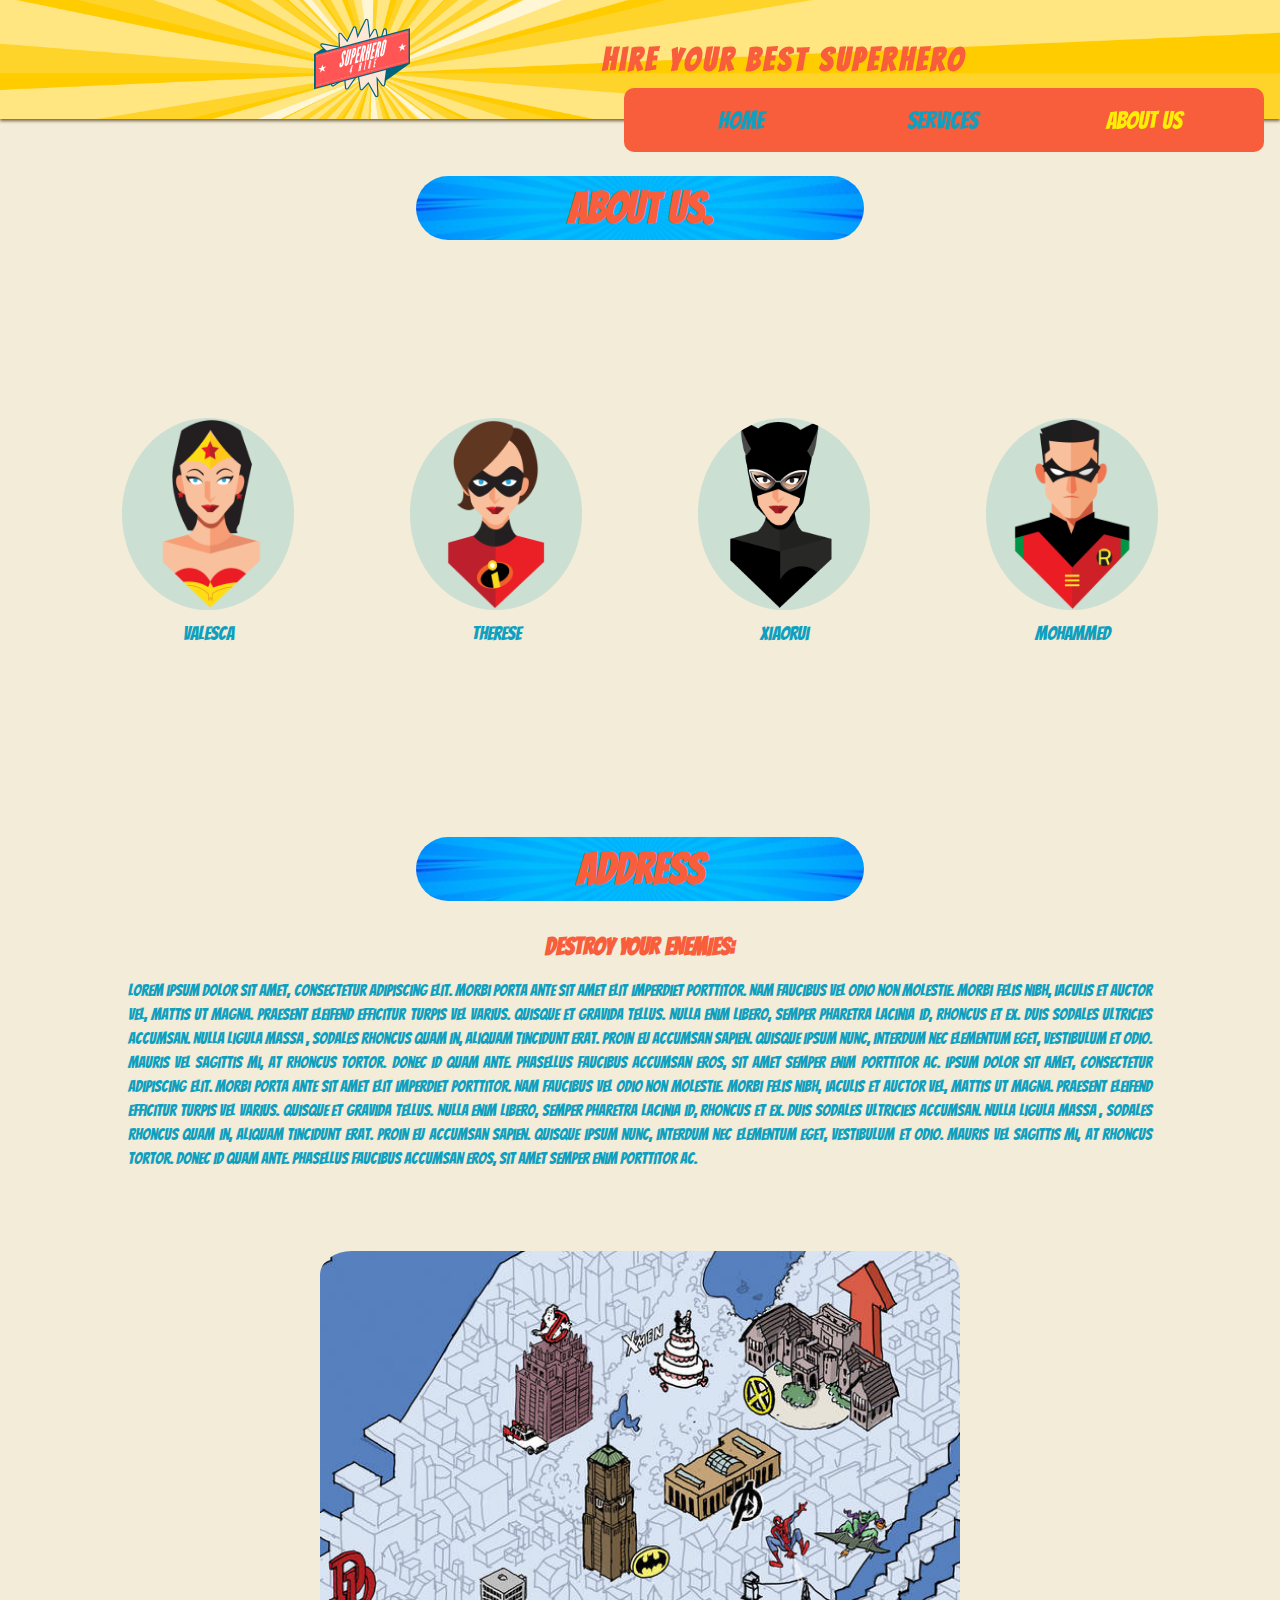
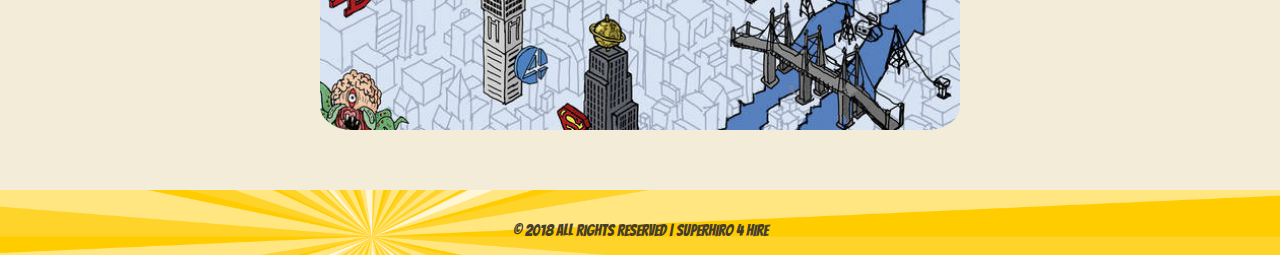
<file: aboutUs.html>
<!DOCTYPE html>
<html lang="en">
  <head>
    <meta charset="UTF-8" />
    <meta name="viewport" content="width=device-width, initial-scale=1.0" />
    <title>SuperHero4Hire</title>
    <link
      rel="stylesheet"
      href="https://use.fontawesome.com/releases/v5.7.0/css/all.css"
      integrity="sha384-lZN37f5QGtY3VHgisS14W3ExzMWZxybE1SJSEsQp9S+oqd12jhcu+A56Ebc1zFSJ"
      crossorigin="anonymous"
    />
    <link rel="stylesheet" href="css/style.css" />
    <script src="https://cdnjs.cloudflare.com/ajax/libs/jquery/3.3.1/jquery.min.js"></script>
  </head>
  <body>
    <header class="header">
      <div>
        <a href="#" class="logo">
          <img src="image/logo.svg" alt="" />
        </a>
        <h1>Hire your best superhero</h1>
      </div>

      <input class="menu-btn" type="checkbox" id="menu-btn" />
      <label class="menu-icon" for="menu-btn"
        ><span class="navicon"></span
      ></label>

      <ul class="menu-list">
        <li class="home-section"><a href="index.html">Home</a></li>
        <li class="service-section"><a href="services.html">Services</a></li>
        <li class="about-section">
          <a href="aboutUs.html" class="active">About Us</a>
        </li>
      </ul>
    </header>

    <main>
      <div id="md-blue">
        <h2>ABOUT US.</h2>
      </div>

      <section id="md-sec-av">
        <div class="md-avatar">
          <img class="md-avatar-img" src="image/avatar1.png" />
          <span class="md-avatar-tex">Valesca</span>
        </div>
        <div class="md-avatar">
          <img class="md-avatar-img" src="image/avatar2.png" />
          <span class="md-avatar-tex">Therese</span>
        </div>
        <div class="md-avatar">
          <img class="md-avatar-img" src="image/avatar3.png" />
          <span class="md-avatar-tex">Xiaorui</span>
        </div>
        <div class="md-avatar">
          <img class="md-avatar-img" src="image/avatar4.png" />
          <span class="md-avatar-tex">Mohammed</span>
        </div>
      </section>

      <section id="md-sec">
        <div class="md-h2">
          <h2>DESTROY YOUR ENEMIES:</h2>
        </div>

        <div class="md-p">
          <p>
            Lorem ipsum dolor sit amet, consectetur adipiscing elit. Morbi porta
            ante sit amet elit imperdiet porttitor. Nam faucibus vel odio non
            molestie. Morbi felis nibh, iaculis et auctor vel, mattis ut magna.
            Praesent eleifend efficitur turpis vel varius. Quisque et gravida
            tellus. Nulla enim libero, semper pharetra lacinia id, rhoncus et
            ex. Duis sodales ultricies accumsan. Nulla ligula massa , sodales
            rhoncus quam in, aliquam tincidunt erat. Proin eu accumsan sapien.
            Quisque ipsum nunc, interdum nec elementum eget, vestibulum et odio.
            Mauris vel sagittis mi, at rhoncus tortor. Donec id quam ante.
            Phasellus faucibus accumsan eros, sit amet semper enim porttitor ac.
            ipsum dolor sit amet, consectetur adipiscing elit. Morbi porta ante
            sit amet elit imperdiet porttitor. Nam faucibus vel odio non
            molestie. Morbi felis nibh, iaculis et auctor vel, mattis ut magna.
            Praesent eleifend efficitur turpis vel varius. Quisque et gravida
            tellus. Nulla enim libero, semper pharetra lacinia id, rhoncus et
            ex. Duis sodales ultricies accumsan. Nulla ligula massa , sodales
            rhoncus quam in, aliquam tincidunt erat. Proin eu accumsan sapien.
            Quisque ipsum nunc, interdum nec elementum eget, vestibulum et odio.
            Mauris vel sagittis mi, at rhoncus tortor. Donec id quam ante.
            Phasellus faucibus accumsan eros, sit amet semper enim porttitor ac.
          </p>
        </div>
      </section>

      <div id="md-blue-adress">
        <h2>ADDRESS</h2>
      </div>

      <section id="md-adress-img">
        <img src="image/karta.jpg" alt="Adress image" id="karta" />
      </section>
    </main>

    <footer id="footer">
      <div class="socialMed">
        <i class="fab fa-facebook-square"></i>
        <i class="fab fa-instagram"></i>
        <i class="fab fa-twitter-square"></i>
      </div>
      <p>&copy; 2018 All Rights Reserved | SUPERHIRO 4 HIRE</p>
    </footer>

    <div class="scrollTop hidden">
      <a href="#">
        <i class="fas fa-angle-up"></i>
      </a>
    </div>
    <script src="js/script.js"></script>
  </body>
</html>
</file>
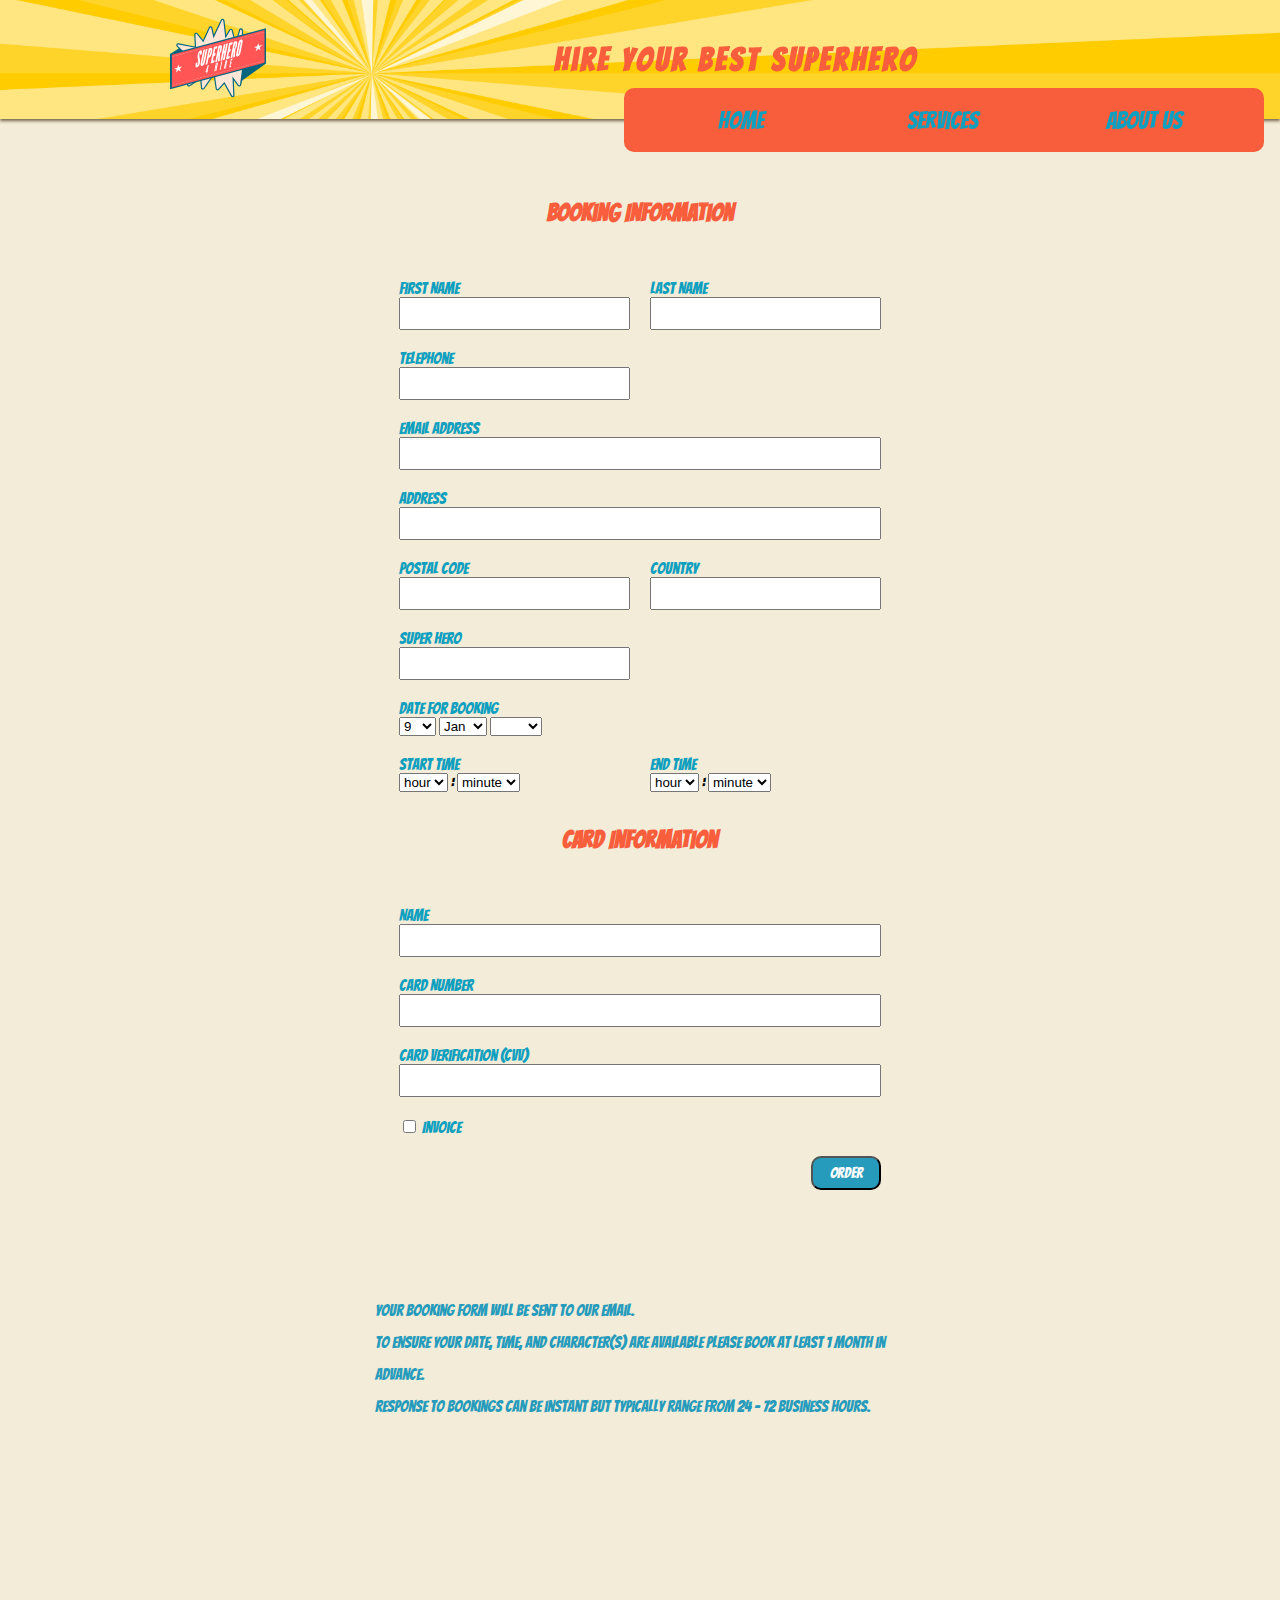
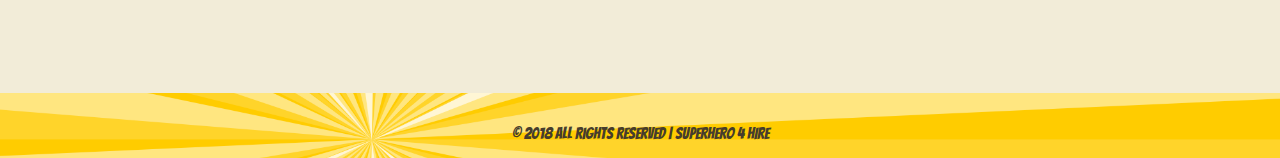
<file: form.html>
<!DOCTYPE html>
<html lang="en">
  <head>
    <meta charset="UTF-8" />
    <meta name="viewport" content="width=device-width, initial-scale=1.0" />
    <title>SuperHero4Hire</title>
    <link
      rel="stylesheet"
      href="https://use.fontawesome.com/releases/v5.7.0/css/all.css"
      integrity="sha384-lZN37f5QGtY3VHgisS14W3ExzMWZxybE1SJSEsQp9S+oqd12jhcu+A56Ebc1zFSJ"
      crossorigin="anonymous"
    />
    <link rel="stylesheet" href="css/style.css" />
    <!-- <link rel="stylesheet" href="form.css" /> -->
    <script src="https://cdnjs.cloudflare.com/ajax/libs/jquery/3.3.1/jquery.min.js"></script>
    <script src="js/jquery.js"></script>
    <script src="js/moment.min.js"></script>
    <script src="js/combodate.js"></script>
    <script src="js/form.js"></script>
  </head>

  <body>

    <header class="header">
      <div>
        <a href="#" class="logo">
          <img class="logo" src="../image/logo.svg" alt="" />
        </a>
        <h1>Hire your best superhero</h1>
      </div>

      <input class="menu-btn" type="checkbox" id="menu-btn" />
      <label class="menu-icon" for="menu-btn"
        ><span class="navicon"></span
      ></label>

      <ul class="menu-list">
        <li class="home-section"><a href="index.html">Home</a></li>
        <li class="service-section"><a href="services.html">Services</a></li>
        <li class="about-section"><a href="aboutUs.html">About Us</a></li>
      </ul>
    </header>

    <main>
      <h2 id="rubrik1">Booking Information</h2>
      <div id="form1">
        <div id="item1">
          <label for="fname">First Name</label><br />
          <input type="text" name="fname" id="fname" />
        </div>
        <div id="item2">
          <label for="lname">Last Name</label><br />
          <input type="text" name="lname" id="lname" />
        </div>
        <div id="item3">
          <label for="tphone">Telephone</label><br />
          <input type="text" name="tphone" id="tphone" />
        </div>
        <div id="item4">
          <label for="email">Email Address</label><br />
          <input type="text" name="email" id="email" />
        </div>
        <div id="item5">
          <label for="address">Address</label><br />
          <input type="text" name="address" id="address" />
        </div>
        <div id="item6">
          <label for="pcode">Postal Code</label><br />
          <input type="text" name="pcode" id="pcode" />
        </div>
        <div id="item7">
          <label for="country">Country</label><br />
          <input type="text" name="country" id="country" />
        </div>
        <div id="item8">
          <label for="shero">Super Hero</label><br />
          <input type="text" name="shero" id="shero" />
        </div>
        <div id="item9">
          <label for="date">Date for booking</label><br />
          <input
            type="text"
            id="date"
            data-format="DD-MM-YYYY"
            data-template="D MMM YYYY"
            name="date"
            value="09-01-2013"
          />
        </div>
        <div id="item10">
          <label for="datetime1">Start Time</label><br />
          <input
          type="text"
          id="time1"
          data-format="HH:mm"
          data-template="HH : mm"
          name="datetime1"
          />
        </div>
        <div id="item11">
          <label for="datetime2">End Time</label><br />
          <input
            type="text"
            id="time2"
            data-format="HH:mm"
            data-template="HH : mm"
            name="datetime2"
          />
        </div>
      </div>

      <h2 id="rubrik2">Card Information</h2>
      <div id="form2">
        <div id="item12">
          <label for="name">Name</label><br />
          <input type="text" name="name" id="name" />
        </div>
        <div id="item13">
          <label for="cnumber">Card Number</label><br />
          <input type="text" name="cnumber" id="cnumber" />
        </div>
        <div id="item14">
          <label for="cveri">Card Verification (CVV)</label><br />
          <input type="text" name="cveri" id="cveri" />
        </div>
        <div id="item15">
          <input type="checkbox" name="invoice" id="invoice" />
          <label for="invoice">Invoice</label>
        </div>
        <div id="item16">
          <input type="submit" name="order" id="order" value="Order" />
        </div>
      </div>
      <p id="text0">
        Your booking form will be sent to our email. <br />
        To ensure your date, time, and character(s) are available please book at
        least 1 month in advance. <br />
        Response to bookings can be instant but typically range from 24 - 72
        business hours.
      </p>
    </main>

    <footer id="footer">
      <div class="socialMed">
        <i class="fab fa-facebook-square"></i>
        <i class="fab fa-instagram"></i>
        <i class="fab fa-twitter-square"></i>
      </div>
      <p>&copy; 2018 All Rights Reserved | SUPERHERO 4 HIRE</p>
    </footer>
    <div class="scrollTop hidden">
      <a href="#">
        <i class="fas fa-angle-up"></i>
      </a>
    </div>
  </body>
</html>
</file>
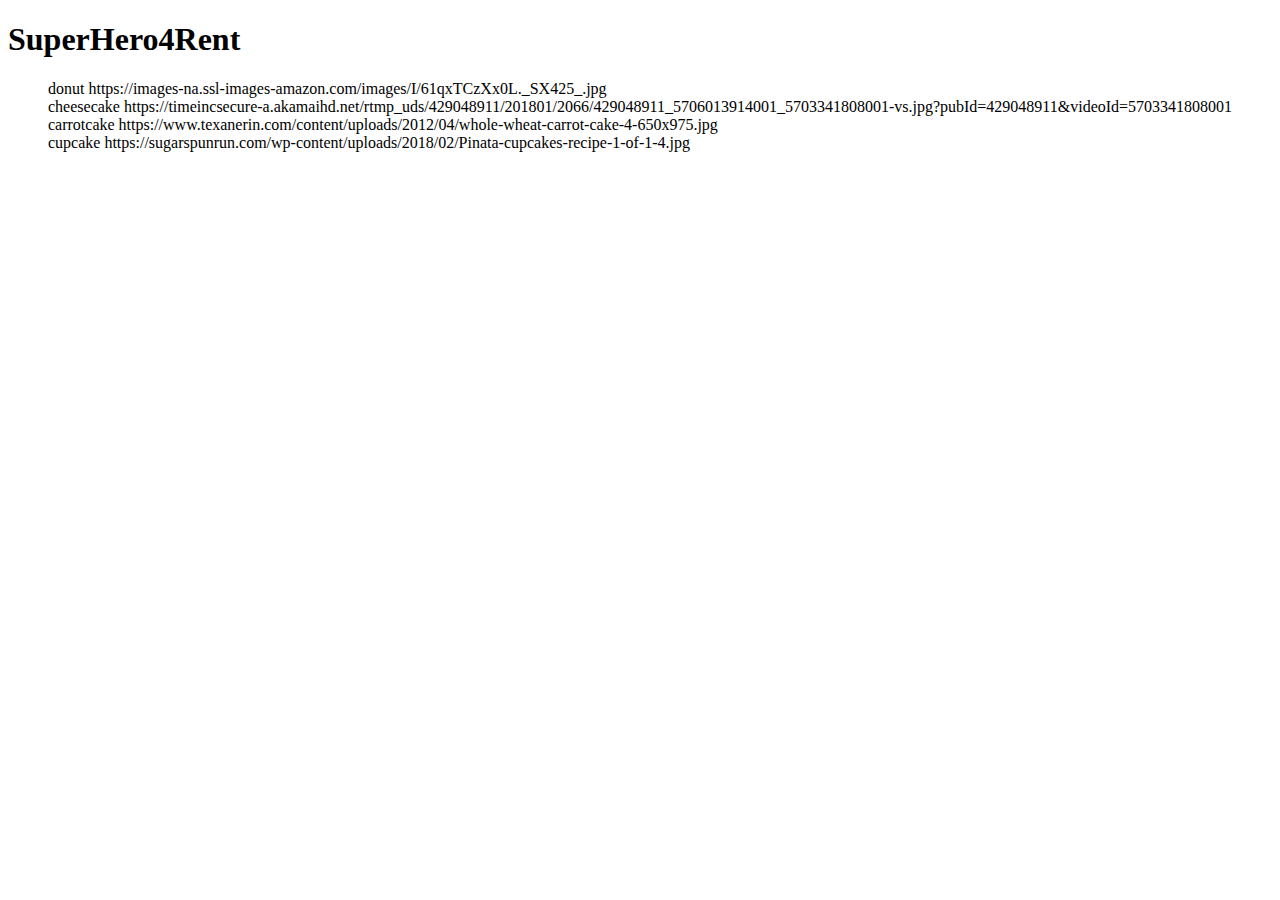
<file: pasteries.html>
<!DOCTYPE html>
<html lang="en">
  <head>
    <meta charset="UTF-8" />
    <meta name="viewport" content="width=device-width, initial-scale=1.0" />
    <!-- <script src="test.js"></script> -->
    
    <!--  <style>
      /*  .items ul {
        display: flex;
        flex-wrap: wrap;
        padding-left: 0;
      }
      
      .items ul div {
        list-style: none;
        flex: 0 0 33.3333%;
      } */

      h1 {
        color: #333333;
        font-family: "Bitter", serif;
        font-size: 50px;
        font-weight: normal;
        line-height: 54px;
        margin: 0 0 54px;
      }

      p {
        color: #333333;
        font-family: Georgia, serif;
        font-size: 18px;
        line-height: 28px;
        margin: 0 0 28px;
      }
    </style> -->

 
    <script>
       var xhttp = new XMLHttpRequest();
      xhttp.onreadystatechange = function() {
        if (this.readyState == 4 && this.status == 200) {
          let response = JSON.parse(xhttp.responseText);
          let people = response.people;
            
          let output = "";
          
          for (let i = 0; i < people.length; i++) {
            output +=
              "<div class='items'>" +
              people[i].name +
              " " +
              people[i].age +
              "</div>";
          }

          let image = function(output){
            return 
          }
          document.getElementById("people").innerHTML = output;
        }
      };
      xhttp.open("GET", "pasteries.json", true);
      xhttp.send(); 
      
      
      
      
      
      
      
      
      
      </script>


<!-- <script src="test.js"></script> -->

    <title>SuperHero4Rent</title>
  </head>
  <body>
    <h1>SuperHero4Rent</h1>
    <ul id="people"></ul>
    
    
      
    
  </body>
</html>
</file>
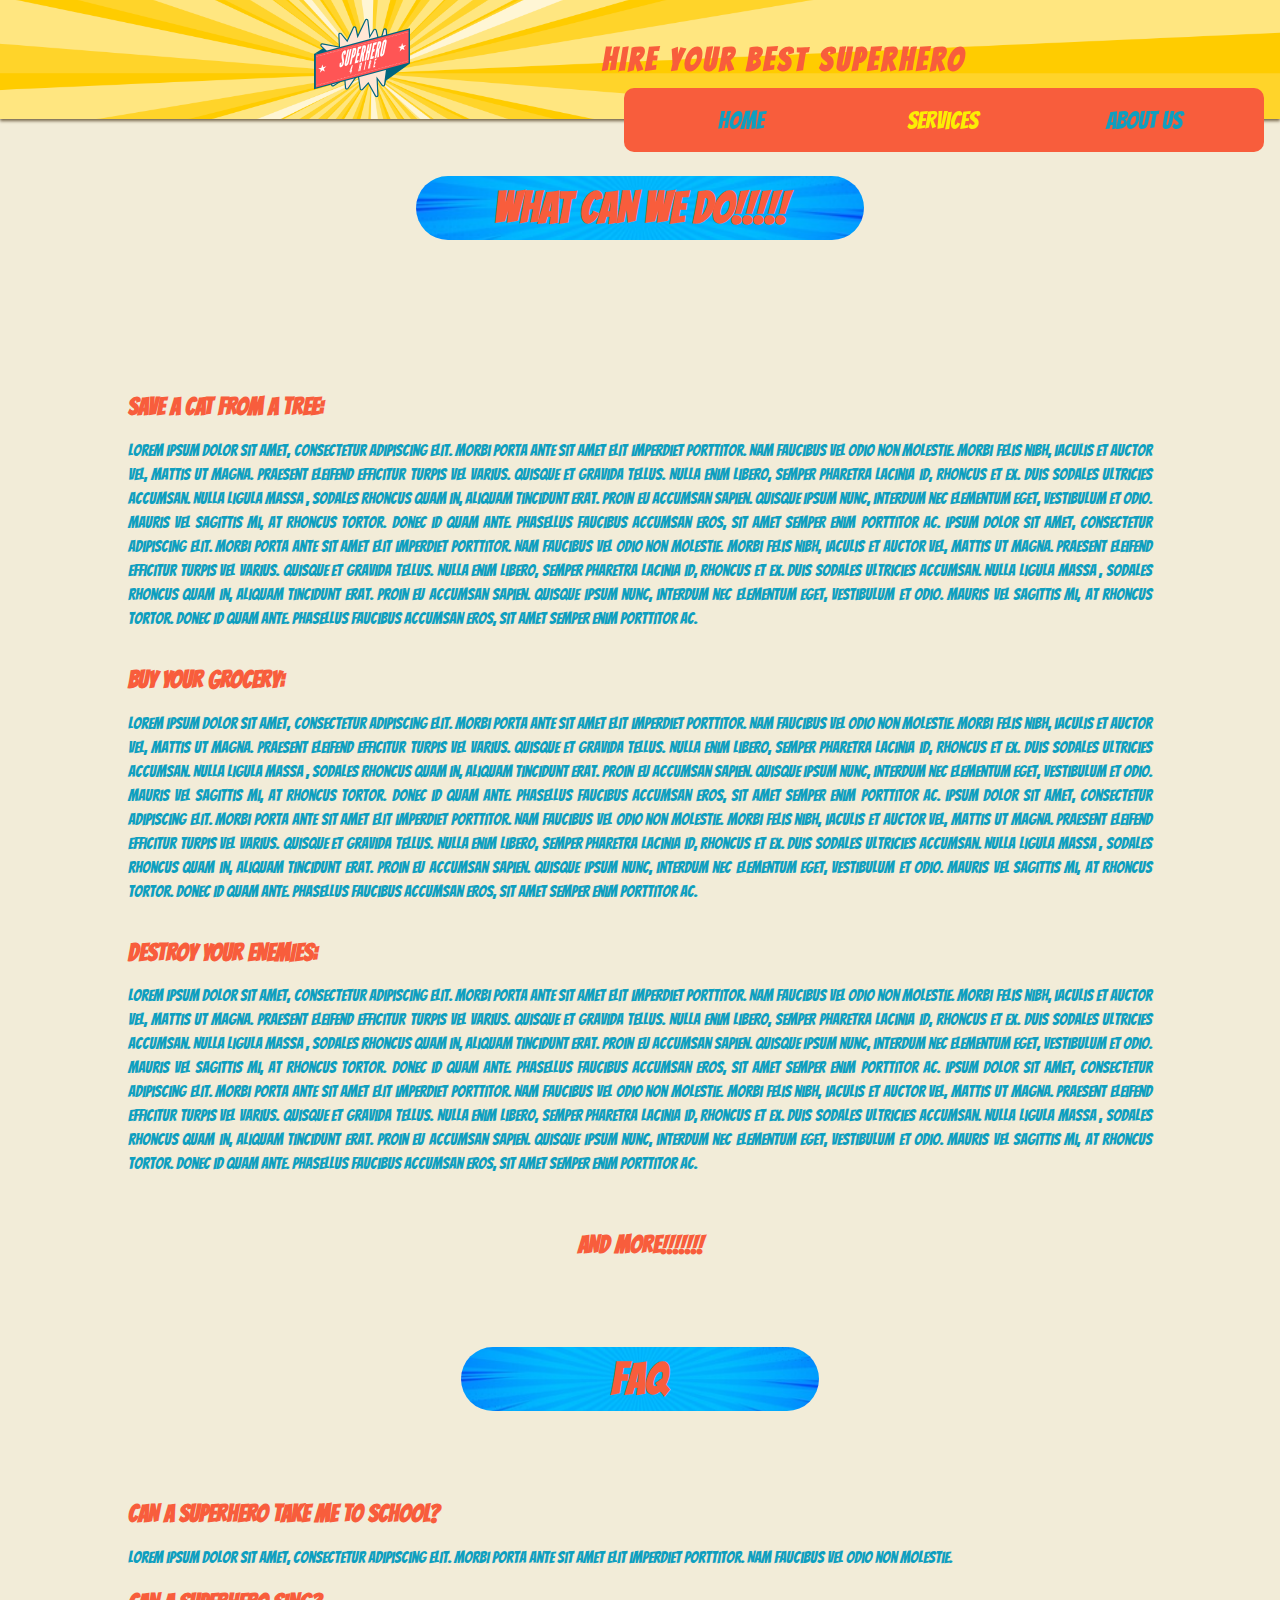
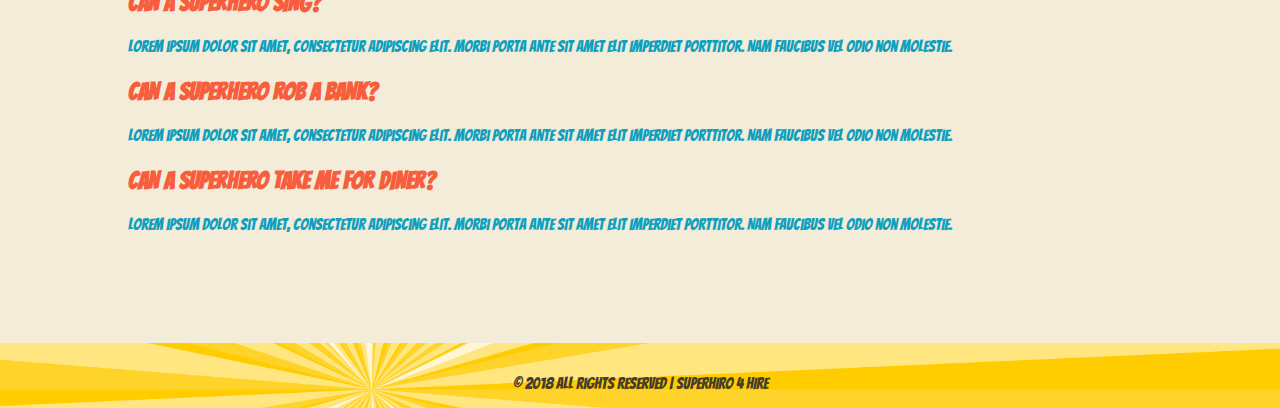
<file: services.html>
<!DOCTYPE html>
<html lang="en">
  <head>
    <meta charset="UTF-8" />
    <meta name="viewport" content="width=device-width, initial-scale=1.0" />
    <title>SuperHero4Hire</title>
    <link
      rel="stylesheet"
      href="https://use.fontawesome.com/releases/v5.7.0/css/all.css"
      integrity="sha384-lZN37f5QGtY3VHgisS14W3ExzMWZxybE1SJSEsQp9S+oqd12jhcu+A56Ebc1zFSJ"
      crossorigin="anonymous"
    />
    <link rel="stylesheet" href="css/style.css" />
    <script src="https://cdnjs.cloudflare.com/ajax/libs/jquery/3.3.1/jquery.min.js"></script>
  </head>
  <body>
    <header class="header">
      <div>
        <a href="#" class="logo">
          <img src="image/logo.svg" alt="" />
        </a>
        <h1>Hire your best superhero</h1>
      </div>

      <input class="menu-btn" type="checkbox" id="menu-btn" />
      <label class="menu-icon" for="menu-btn"
        ><span class="navicon"></span
      ></label>

      <ul class="menu-list">
        <li class="home-section"><a href="index.html">Home</a></li>
        <li class="service-section">
          <a href="services.html" class="active">Services</a>
        </li>
        <li class="about-section"><a href="aboutUs.html">About Us</a></li>
      </ul>
    </header>

    <main>
      <div id="md-blue">
        <h2>WHAT CAN WE DO!!!!!</h2>
      </div>

      <section id="md-sec">
        <div class="md-h2-services">
          <h2>SAVE A CAT FROM A TREE:</h2>
        </div>

        <div class="md-p-services">
          <p>
            Lorem ipsum dolor sit amet, consectetur adipiscing elit. Morbi porta
            ante sit amet elit imperdiet porttitor. Nam faucibus vel odio non
            molestie. Morbi felis nibh, iaculis et auctor vel, mattis ut magna.
            Praesent eleifend efficitur turpis vel varius. Quisque et gravida
            tellus. Nulla enim libero, semper pharetra lacinia id, rhoncus et
            ex. Duis sodales ultricies accumsan. Nulla ligula massa , sodales
            rhoncus quam in, aliquam tincidunt erat. Proin eu accumsan sapien.
            Quisque ipsum nunc, interdum nec elementum eget, vestibulum et odio.
            Mauris vel sagittis mi, at rhoncus tortor. Donec id quam ante.
            Phasellus faucibus accumsan eros, sit amet semper enim porttitor ac.
            ipsum dolor sit amet, consectetur adipiscing elit. Morbi porta ante
            sit amet elit imperdiet porttitor. Nam faucibus vel odio non
            molestie. Morbi felis nibh, iaculis et auctor vel, mattis ut magna.
            Praesent eleifend efficitur turpis vel varius. Quisque et gravida
            tellus. Nulla enim libero, semper pharetra lacinia id, rhoncus et
            ex. Duis sodales ultricies accumsan. Nulla ligula massa , sodales
            rhoncus quam in, aliquam tincidunt erat. Proin eu accumsan sapien.
            Quisque ipsum nunc, interdum nec elementum eget, vestibulum et odio.
            Mauris vel sagittis mi, at rhoncus tortor. Donec id quam ante.
            Phasellus faucibus accumsan eros, sit amet semper enim porttitor ac.
          </p>
        </div>
      </section>
      <section id="md-sec">
        <div class="md-h2-services">
          <h2>BUY YOUR GROCERY:</h2>
        </div>

        <div class="md-p-services">
          <p>
            Lorem ipsum dolor sit amet, consectetur adipiscing elit. Morbi porta
            ante sit amet elit imperdiet porttitor. Nam faucibus vel odio non
            molestie. Morbi felis nibh, iaculis et auctor vel, mattis ut magna.
            Praesent eleifend efficitur turpis vel varius. Quisque et gravida
            tellus. Nulla enim libero, semper pharetra lacinia id, rhoncus et
            ex. Duis sodales ultricies accumsan. Nulla ligula massa , sodales
            rhoncus quam in, aliquam tincidunt erat. Proin eu accumsan sapien.
            Quisque ipsum nunc, interdum nec elementum eget, vestibulum et odio.
            Mauris vel sagittis mi, at rhoncus tortor. Donec id quam ante.
            Phasellus faucibus accumsan eros, sit amet semper enim porttitor ac.
            ipsum dolor sit amet, consectetur adipiscing elit. Morbi porta ante
            sit amet elit imperdiet porttitor. Nam faucibus vel odio non
            molestie. Morbi felis nibh, iaculis et auctor vel, mattis ut magna.
            Praesent eleifend efficitur turpis vel varius. Quisque et gravida
            tellus. Nulla enim libero, semper pharetra lacinia id, rhoncus et
            ex. Duis sodales ultricies accumsan. Nulla ligula massa , sodales
            rhoncus quam in, aliquam tincidunt erat. Proin eu accumsan sapien.
            Quisque ipsum nunc, interdum nec elementum eget, vestibulum et odio.
            Mauris vel sagittis mi, at rhoncus tortor. Donec id quam ante.
            Phasellus faucibus accumsan eros, sit amet semper enim porttitor ac.
          </p>
        </div>
      </section>

      <section id="md-sec">
        <div class="md-h2-services">
          <h2>DESTROY YOUR ENEMIES:</h2>
        </div>

        <div class="md-p-services">
          <p>
            Lorem ipsum dolor sit amet, consectetur adipiscing elit. Morbi porta
            ante sit amet elit imperdiet porttitor. Nam faucibus vel odio non
            molestie. Morbi felis nibh, iaculis et auctor vel, mattis ut magna.
            Praesent eleifend efficitur turpis vel varius. Quisque et gravida
            tellus. Nulla enim libero, semper pharetra lacinia id, rhoncus et
            ex. Duis sodales ultricies accumsan. Nulla ligula massa , sodales
            rhoncus quam in, aliquam tincidunt erat. Proin eu accumsan sapien.
            Quisque ipsum nunc, interdum nec elementum eget, vestibulum et odio.
            Mauris vel sagittis mi, at rhoncus tortor. Donec id quam ante.
            Phasellus faucibus accumsan eros, sit amet semper enim porttitor ac.
            ipsum dolor sit amet, consectetur adipiscing elit. Morbi porta ante
            sit amet elit imperdiet porttitor. Nam faucibus vel odio non
            molestie. Morbi felis nibh, iaculis et auctor vel, mattis ut magna.
            Praesent eleifend efficitur turpis vel varius. Quisque et gravida
            tellus. Nulla enim libero, semper pharetra lacinia id, rhoncus et
            ex. Duis sodales ultricies accumsan. Nulla ligula massa , sodales
            rhoncus quam in, aliquam tincidunt erat. Proin eu accumsan sapien.
            Quisque ipsum nunc, interdum nec elementum eget, vestibulum et odio.
            Mauris vel sagittis mi, at rhoncus tortor. Donec id quam ante.
            Phasellus faucibus accumsan eros, sit amet semper enim porttitor ac.
          </p>
        </div>
      </section>

      <h2 id="md-more">AND MORE!!!!!!!</h2>

      <section id="md-sec">
        <div id="md-blue-faq">
          <h2>faq</h2>
        </div>

        <div class="md-h2-faq">
          <h2>CAN A SUPERHERO TAKE ME TO SCHOOL?</h2>
        </div>

        <div class="md-p-faq">
          <p>
            Lorem ipsum dolor sit amet, consectetur adipiscing elit. Morbi porta
            ante sit amet elit imperdiet porttitor. Nam faucibus vel odio non
            molestie.
          </p>
        </div>

        <div class="md-h2-faq">
          <h2>CAN A SUPERHERO SING?</h2>
        </div>

        <div class="md-p-faq">
          <p>
            Lorem ipsum dolor sit amet, consectetur adipiscing elit. Morbi porta
            ante sit amet elit imperdiet porttitor. Nam faucibus vel odio non
            molestie.
          </p>
        </div>

        <div class="md-h2-faq">
          <h2>CAN A SUPERHERO ROB A BANK?</h2>
        </div>

        <div class="md-p-faq">
          <p>
            Lorem ipsum dolor sit amet, consectetur adipiscing elit. Morbi porta
            ante sit amet elit imperdiet porttitor. Nam faucibus vel odio non
            molestie.
          </p>
        </div>

        <div class="md-h2-faq">
          <h2>CAN A SUPERHERO TAKE ME FOR DINER?</h2>
        </div>

        <div class="md-p-faq">
          <p>
            Lorem ipsum dolor sit amet, consectetur adipiscing elit. Morbi porta
            ante sit amet elit imperdiet porttitor. Nam faucibus vel odio non
            molestie.
          </p>
        </div>
      </section>
    </main>

    <footer id="footer">
      <div class="socialMed">
        <i class="fab fa-facebook-square"></i>
        <i class="fab fa-instagram"></i>
        <i class="fab fa-twitter-square"></i>
      </div>
      <p>&copy; 2018 All Rights Reserved | SUPERHIRO 4 HIRE</p>
    </footer>

    <div class="scrollTop hidden">
      <a href="#">
        <i class="fas fa-angle-up"></i>
      </a>
    </div>
    <script src="js/script.js"></script>
  </body>
</html>
</file>
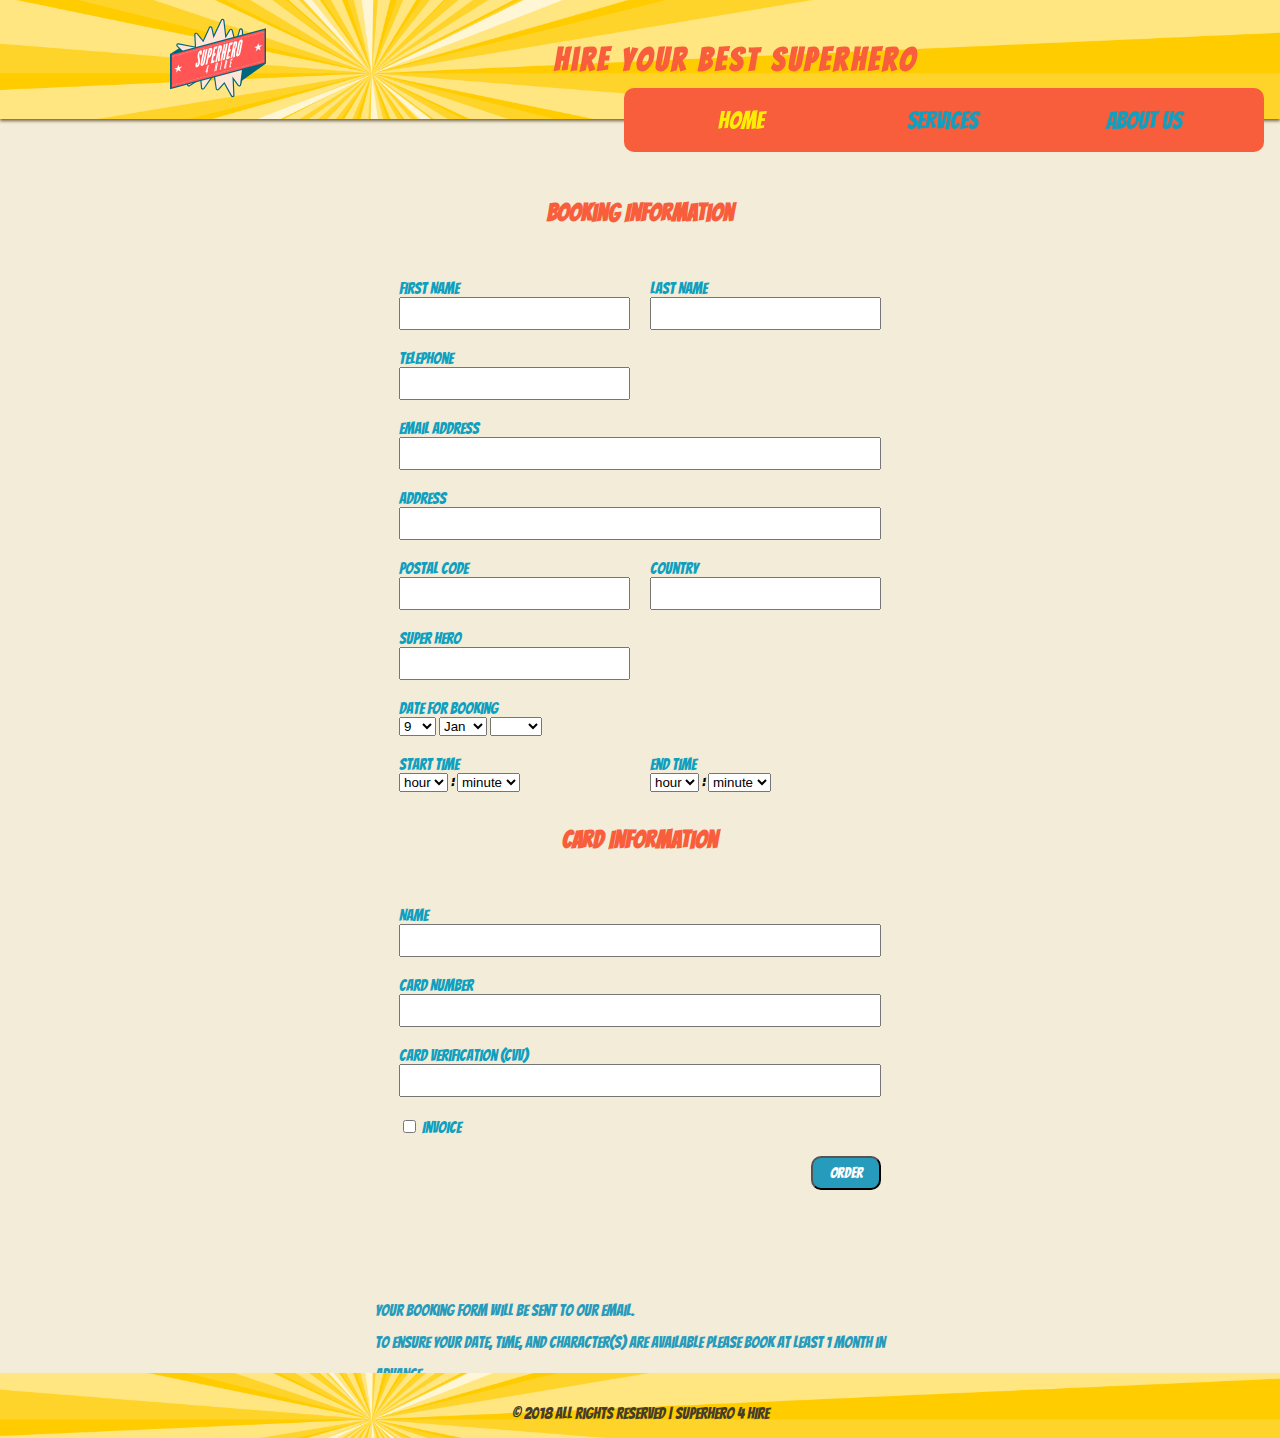
<file: form/form.html>
<!DOCTYPE html>
<html lang="en">
  <head>
    <meta charset="UTF-8" />
    <meta name="viewport" content="width=device-width, initial-scale=1.0" />
    <title>SuperHero4Hire</title>
    <link
      rel="stylesheet"
      href="https://use.fontawesome.com/releases/v5.7.0/css/all.css"
      integrity="sha384-lZN37f5QGtY3VHgisS14W3ExzMWZxybE1SJSEsQp9S+oqd12jhcu+A56Ebc1zFSJ"
      crossorigin="anonymous"
    />
    <link rel="stylesheet" href="../css/style.css" />
    <link rel="stylesheet" href="form.css" />
    <script src="https://cdnjs.cloudflare.com/ajax/libs/jquery/3.3.1/jquery.min.js"></script>
    <script src="js/jquery.js"></script>
    <script src="js/moment.min.js"></script>
    <script src="js/combodate.js"></script>
  </head>
  <body>
    <header class="header">
      <div>
        <a href="#" class="logo">
          <img class="logo" src="../image/logo.svg" alt="" />
        </a>
        <h1>Hire your best superhero</h1>
      </div>

      <input class="menu-btn" type="checkbox" id="menu-btn" />
      <label class="menu-icon" for="menu-btn"
        ><span class="navicon"></span
      ></label>

      <ul class="menu-list">
        <li class="home-section"><a href="#home" class="active">Home</a></li>
        <li class="service-section"><a href="#service">Services</a></li>
        <li class="about-section"><a href="#about">About Us</a></li>
      </ul>
    </header>

    <main>
      <h2 id="rubrik1">Booking Information</h2>
      <div id="form1">
        <div id="item1">
          <label for="fname">First Name</label><br />
          <input type="text" name="fname" id="fname" />
        </div>
        <div id="item2">
          <label for="lname">Last Name</label><br />
          <input type="text" name="lname" id="lname" />
        </div>
        <div id="item3">
          <label for="tphone">Telephone</label><br />
          <input type="text" name="tphone" id="tphone" />
        </div>
        <div id="item4">
          <label for="email">Email Address</label><br />
          <input type="text" name="email" id="email" />
        </div>
        <div id="item5">
          <label for="address">Address</label><br />
          <input type="text" name="address" id="address" />
        </div>
        <div id="item6">
          <label for="pcode">Postal Code</label><br />
          <input type="text" name="pcode" id="pcode" />
        </div>
        <div id="item7">
          <label for="country">Country</label><br />
          <input type="text" name="country" id="country" />
        </div>
        <div id="item8">
          <label for="shero">Super Hero</label><br />
          <input type="text" name="shero" id="shero" />
        </div>
        <div id="item9">
          <label for="date">Date for booking</label><br />
          <input
            type="text"
            id="date"
            data-format="DD-MM-YYYY"
            data-template="D MMM YYYY"
            name="date"
            value="09-01-2013"
          />
          <script>
            $(function() {
              $("#date").combodate({
                minYear: 2019,
                maxYear: 2020
              });
            });
          </script>
        </div>
        <div id="item10">
          <label for="datetime1">Start Time</label><br />
          <input
            type="text"
            id="time1"
            data-format="HH:mm"
            data-template="HH : mm"
            name="datetime1"
          />
          <script>
            $(function() {
              $("#time1").combodate({
                firstItem: "name",
                minuteStep: 1
              });
            });
          </script>
        </div>
        <div id="item11">
          <label for="datetime2">End Time</label><br />
          <input
            type="text"
            id="time2"
            data-format="HH:mm"
            data-template="HH : mm"
            name="datetime2"
          />
          <script>
            $(function() {
              $("#time2").combodate({
                firstItem: "name",
                minuteStep: 1
              });
            });
          </script>
        </div>
      </div>

      <h2 id="rubrik2">Card Information</h2>
      <div id="form2">
        <div id="item12">
          <label for="name">Name</label><br />
          <input type="text" name="name" id="name" />
        </div>
        <div id="item13">
          <label for="cnumber">Card Number</label><br />
          <input type="text" name="cnumber" id="cnumber" />
        </div>
        <div id="item14">
          <label for="cveri">Card Verification (CVV)</label><br />
          <input type="text" name="cveri" id="cveri" />
        </div>
        <div id="item15">
          <input type="checkbox" name="invoice" id="invoice" />
          <label for="invoice">Invoice</label>
        </div>
        <div id="item16">
          <input type="submit" name="order" id="order" value="Order" />
        </div>
      </div>
      <p id="text0">
        Your booking form will be sent to our email. <br />
        To ensure your date, time, and character(s) are available please book at
        least 1 month in advance. <br />
        Response to bookings can be instant but typically range from 24 - 72
        business hours.
      </p>
    </main>

    <footer>
      <div class="socialMed">
        <i class="fab fa-facebook-square"></i>
        <i class="fab fa-instagram"></i>
        <i class="fab fa-twitter-square"></i>
      </div>
      <p>&copy; 2018 All Rights Reserved | SUPERHERO 4 HIRE</p>
    </footer>
    <div class="scrollTop hidden">
      <a href="#">
        <i class="fas fa-angle-up"></i>
      </a>
    </div>
  </body>
</html>
</file>
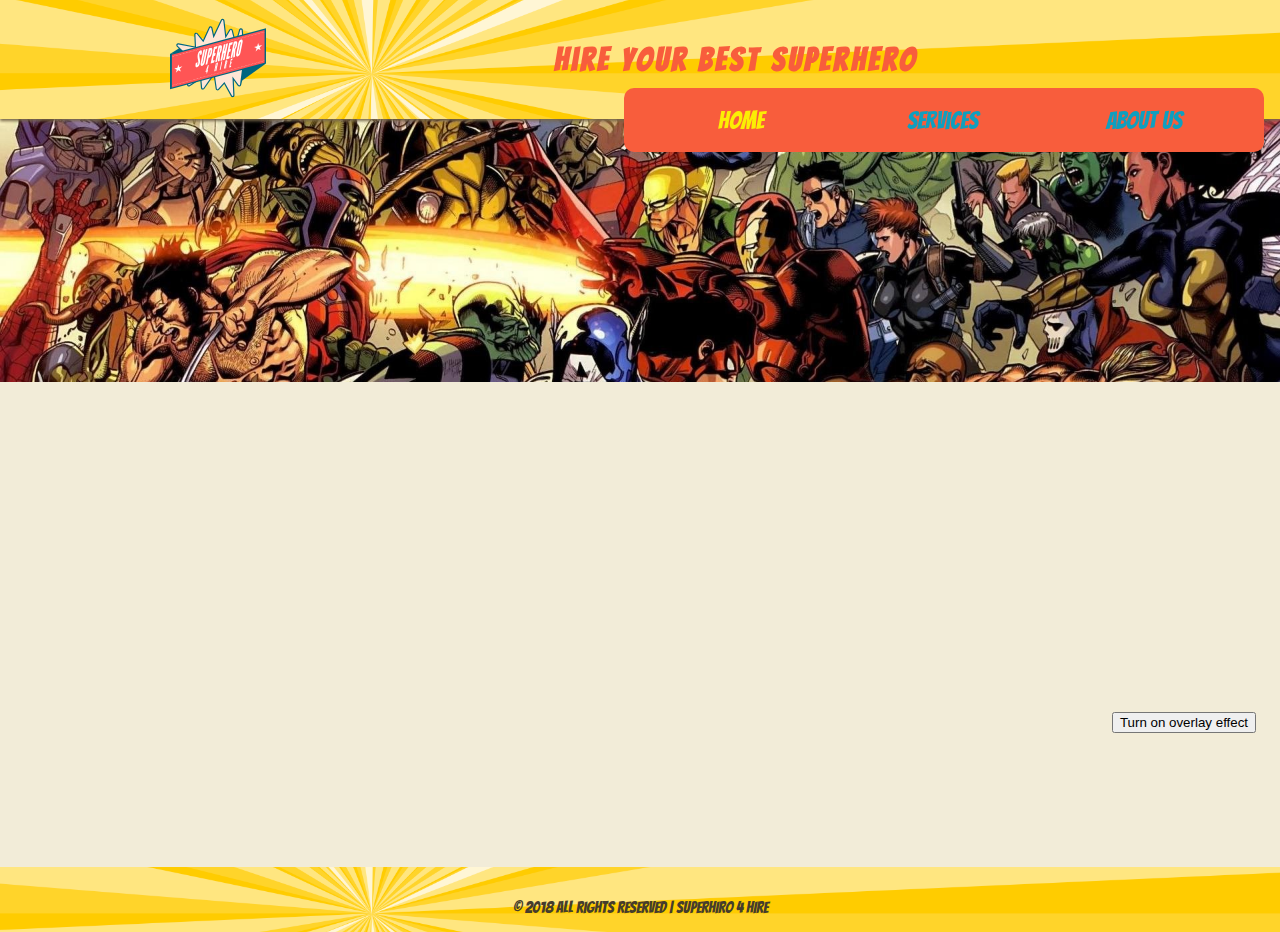
<file: overlay/overlay.html>
<!DOCTYPE html>
<html lang="en">
  <head>
    <meta charset="UTF-8" />
    <meta name="viewport" content="width=device-width, initial-scale=1.0" />
    <title>Overlay</title>
    <link
      rel="stylesheet"
      href="https://use.fontawesome.com/releases/v5.7.0/css/all.css"
      integrity="sha384-lZN37f5QGtY3VHgisS14W3ExzMWZxybE1SJSEsQp9S+oqd12jhcu+A56Ebc1zFSJ"
      crossorigin="anonymous"
    />
    <link rel="stylesheet" href="../css/style.css" />
    <link rel="stylesheet" href="overlay.css" />
    <script src="https://cdnjs.cloudflare.com/ajax/libs/jquery/3.3.1/jquery.min.js"></script>
  </head>
  <body>
    <header class="header">
      <div>
        <a href="#" class="logo">
          <img class="logo" src="../image/logo.svg" alt="" />
        </a>
        <h1>Hire your best superhero</h1>
      </div>

      <input class="menu-btn" type="checkbox" id="menu-btn" />
      <label class="menu-icon" for="menu-btn"
        ><span class="navicon"></span
      ></label>

      <ul class="menu-list">
        <li class="home-section"><a href="#home" class="active">Home</a></li>
        <li class="service-section"><a href="#service">Services</a></li>
        <li class="about-section"><a href="#about">About Us</a></li>
      </ul>
    </header>
    <main>
      <div class="hero-img"></div>

      <section></section>

      <section></section>

      <!-- start overlay  -->

      <div id="overlay">
        <div id="box1">
          <div class="item0" id="title">GIRL POWER</div>
          <img
            class="item0"
            id="bild-overlay"
            src="img/woman.jpg"
            alt="Girl Power"
          />

          <!-- stars -->

          <p class="item0" id="clasificacion">
            <input id="radio1" type="radio" name="estrellas" value="5" />
            <label for="radio1">★</label>
            <input id="radio2" type="radio" name="estrellas" value="4" />
            <label for="radio2">★</label>
            <input id="radio3" type="radio" name="estrellas" value="3" />
            <label for="radio3">★</label>
            <input id="radio4" type="radio" name="estrellas" value="2" />
            <label for="radio4">★</label>
            <input id="radio5" type="radio" name="estrellas" value="1" />
            <label for="radio5">★</label>
          </p>
        </div>

        <button id="button1" onclick="off()">X</button>

        <!-- chart -->

        <canvas id="myCanvas"></canvas>

        <div class="box2">
          <div class="item" id="circle1"></div>
          <div class="item" id="circle2"></div>
          <div class="item" id="circle3"></div>
          <div class="item" id="circle4"></div>
          <div class="item" id="circle5"></div>
        </div>

        <div class="box2" id="color-name">
          <div class="item">Strengts</div>
          <div class="item">Skill</div>
          <div class="item">Brains</div>
          <div class="item">Gadget</div>
          <div class="item">Heart</div>
        </div>

        <div id="box3">
          <div id="hours">
            Hours:
            <input onclick="minusOne();" type="button" id="rest" value="-" />
            <input type="button" id="summa" value="1" />
            <input onclick="plusOne();" type="button" id="add" value="+" />
          </div>

          <div id="price">
            Total Price:
            <input type="button" id="tprice" value="$ 100" />
          </div>

          <input type="button" id="hire" value="Hire" />
        </div>

        <script src="overlay.js"></script>

      </div>

      <!-- end overlay -->

      <div id="button0">
        <button onclick="on()">Turn on overlay effect</button>
      </div>
    </main>

    <footer>
      <div class="socialMed">
        <i class="fab fa-facebook-square"></i> <i class="fab fa-instagram"></i>
        <i class="fab fa-twitter-square"></i>
      </div>
      <p>&copy; 2018 All Rights Reserved | SUPERHIRO 4 HIRE</p>
    </footer>
    <div class="scrollTop hidden">
      <a href="#"> <i class="fas fa-angle-up"></i> </a>
    </div>
  </body>
</html>
</file>
<file: css/style.css>
@import url("https://fonts.googleapis.com/css?family=Bangers|Notable");
html,
body {
  margin: 0;
  scroll-behavior: smooth;
}

*,
*:before,
*:after {
  box-sizing: border-box;
}

body {
  padding: 0;
  background: #f2ecd8;
  font-family: "Bangers", cursive, Arial, Helvetica, sans-serif;
  display: flex;
  flex-direction: column;
  min-height: 100vh;
}

.header {
  width: 100%;
  height: auto;
  position: fixed;
  background: url(../image/5-comic-burst-background-1.png) no-repeat;
  background-size: cover;
  background-position-y: center;
  display: flex;
  justify-content: space-around;
  padding: 1em 3em;
  box-shadow: 0 2px 3px #756549;
  z-index: 10;
  flex: 0;
}
.header div {
  display: flex;
  flex-direction: column;
}
.header div .logo img {
  width: 6rem;
}
.header div h1 {
  font-size: 2rem;
  letter-spacing: 0.1em;
  color: #f85d3c;
  position: relative;
  left: 2rem;
}
.header .menu-list {
  font-size: 2rem;
  background: #f85d3c;
  width: 100%;
  height: 9rem;
  position: absolute;
  top: 12rem;
  display: flex;
  flex-direction: column;
  justify-content: center;
  align-items: center;
  list-style: none;
  margin: 0;
  padding: 0;
  overflow: hidden;
  max-height: 0;
  transition: max-height 0.2s ease-out;
}
.header .menu-list li {
  text-align: center;
  width: 120%;
  height: 3rem;
  border-bottom: 1px solid #fbee04;
  display: flex;
  justify-content: center;
  align-items: center;
}
.header .menu-list li a {
  text-decoration: none;
  color: #0f9fbf;
}
.header .menu-list li a:hover {
  color: #fbee04;
}
.header .menu-list .active {
  color: #fbee04 !important;
}
.header .menu-icon {
  cursor: pointer;
  display: inline-block;
  padding: 28px 1em;
  position: relative;
  user-select: none;
}
.header .navicon {
  background: #f85d3c;
  display: block;
  height: 3px;
  position: relative;
  transition: background 0.2s ease-out;
  width: 2em;
  right: -2rem;
  border-radius: 3px;
}
.header .navicon:before,
.header .navicon:after {
  background: #f85d3c;
  content: "";
  display: block;
  height: 100%;
  position: absolute;
  transition: all 0.2s ease-out;
  width: 100%;
  border-radius: 3px;
}
.header .navicon:before {
  top: 10px;
}
.header .navicon:after {
  top: -10px;
}
.header .menu-btn {
  display: none;
}
.header .menu-btn:checked ~ .menu-list {
  max-height: 9rem;
}
.header .menu-btn:checked ~ .menu-icon .navicon {
  background: transparent;
}
.header .menu-btn:checked ~ .menu-icon .navicon:before {
  transform: rotate(-45deg);
}
.header .menu-btn:checked ~ .menu-icon .navicon:after {
  transform: rotate(45deg);
}
.header .menu-btn:checked ~ .menu-icon:not(.steps) .navicon:before,
.header .menu-btn:checked ~ .menu-icon:not(.steps) .navicon:after {
  top: 0;
}

main {
  flex: 1 0 auto;
  justify-items: center;
  /* overlay */
  /* services och about us */
  /* Services */
  /* form mobil*/
}
main .hero-img {
  background-image: url(../image/977333_free-marvel-superhero-wallpapers-high-quality-resolution-v3y-wallx_1920x1080_h.jpg);
  background-size: cover;
  background-repeat: no-repeat;
  background-position: center;
  height: 30vmin;
  width: 100%;
  position: relative;
  top: 7rem;
}
main .items {
  display: grid;
  grid-template-columns: 1fr;
  grid-gap: 10px;
  color: #f85d3c;
  text-align: center;
  padding: 0;
}
main .list {
  border: none;
}
main .list {
  border: 1px solid #88a0ad;
  padding-bottom: 20px;
  padding-top: 20px;
}
main #name {
  color: #0f9fbf;
}
main #overlay {
  display: none;
  position: absolute;
  top: 45%;
  left: 5%;
  width: 90%;
  height: 100%;
  background-color: #0f9fbf;
  border-radius: 10px;
  z-index: 11;
  box-shadow: 0 0 10px black;
}
main #overlay #box1 {
  position: absolute;
  top: 4%;
  left: 5%;
  display: flex;
  flex-direction: column;
  align-items: center;
  justify-content: flex-start;
  width: 90%;
  height: 45%;
}
main #overlay #box1 #title {
  font-size: 8vw;
  color: #362f22;
  margin-bottom: 5%;
}
main #overlay #box1 #bild-overlay {
  width: 90%;
  height: 70%;
  border-radius: 10px;
  box-shadow: 0 0 10px black;
}
main #overlay #box1 #clasificacion {
  direction: rtl;
  unicode-bidi: bidi-override;
}
main #overlay #box1 label {
  color: #f2ecd8;
  font-size: 4vw;
}
main #overlay #box1 label:hover {
  color: orange;
  cursor: pointer;
}
main #overlay #box1 label:hover ~ label {
  color: orange;
}
main #overlay #box1 input[type=radio] {
  display: none;
}
main #overlay #box1 input[type=radio]:checked ~ label {
  color: orange;
}
main #overlay #button1 {
  position: absolute;
  top: 1%;
  left: 94%;
  background-color: #0f9fbf;
  border: none;
  font-family: "Bangers", cursive, Arial, Helvetica, sans-serif;
  color: #f2ecd8;
  cursor: pointer;
  font-size: 4vw;
  width: 1%;
}
main #overlay #myCanvas {
  position: absolute;
  top: 60%;
  width: 35%;
  margin: 0 33.5%;
}
main #overlay #color-circle,
main #overlay #color-name {
  position: absolute;
  display: flex;
  width: 80%;
  margin: 1% 10%;
  justify-content: space-evenly;
  font-size: 3vw;
}
main #overlay #color-circle {
  top: 49%;
}
main #overlay #color-circle .circle-item {
  width: 15%;
  padding-bottom: 15%;
  border-radius: 50%;
}
main #overlay #color-circle #circle1 {
  background-color: #3ed1ee;
}
main #overlay #color-circle #circle2 {
  background-color: #bcd689;
}
main #overlay #color-circle #circle3 {
  background-color: #824583;
}
main #overlay #color-circle #circle4 {
  background-color: #ffd458;
}
main #overlay #color-circle #circle5 {
  background-color: #ff9241;
}
main #overlay #color-name {
  top: 56%;
  height: 3%;
}
main #overlay #color-name .circle-item {
  width: 15%;
  padding-bottom: 15%;
  border-radius: 50%;
}
main #overlay #box2 {
  display: flex;
  flex-direction: column;
  align-items: flex-start;
  width: 80%;
  margin: 0 10%;
  position: absolute;
  top: 80%;
}
main #overlay #box2 #rest,
main #overlay #box2 #add,
main #overlay #box2 .buttonHire {
  cursor: pointer;
}
main #overlay #box2 #rest,
main #overlay #box2 #add,
main #overlay #box2 #hour,
main #overlay #box2 #tprice {
  background-color: #f2ecd8;
  margin: 0 auto;
  width: auto;
  font-size: 3vw;
}
main #overlay #box2 #hours,
main #overlay #box2 #price {
  color: #362f22;
  border-radius: 5px;
  margin-bottom: 6%;
}
main #overlay #box2 .buttonHire {
  text-decoration: none;
  text-align: center;
  width: 30%;
  padding: 2%;
  background-color: #fbee04;
  border-radius: 5px;
  font-family: "Bangers", cursive, Arial, Helvetica, sans-serif;
  font-size: 5vw;
  color: #362f22;
  margin-left: auto;
}
main #md-button {
  background-color: #0f9fbf;
  border: none;
  color: white;
  padding: 10px 100px;
  text-align: center;
  text-decoration: none;
  display: inline-block;
  font-weight: bold;
  margin: 4px 2px;
  cursor: pointer;
}
main #md-blue1 {
  width: 70%;
  height: 4rem;
  font-size: 1.8em;
  top: 10rem;
  display: flex;
  position: relative;
  justify-content: space-around;
  align-items: center;
  color: #f85d3c;
  z-index: -1;
  margin: 0px auto;
  background: url(../image/blue-comic-background-with-lines-halftone_1017-11432.jpg) 50%/cover no-repeat;
  border-radius: 40px;
}
main #md-blue {
  width: 90%;
  height: 4rem;
  font-size: 1.8em;
  top: 18rem;
  margin: 0 5%;
  display: flex;
  position: relative;
  background: url(../image/blue-comic-background-with-lines-halftone_1017-11432.jpg) no-repeat;
  background-size: cover;
  background-position-y: center;
  justify-content: space-around;
  align-items: center;
  border-radius: 40px;
  color: #f85d3c;
  padding: 20px;
}
main #md-sec-av {
  width: 90%;
  margin: 10% 5%;
  position: relative;
  top: 17rem;
}
main #md-sec-av .md-avatar {
  width: 90%;
  margin: 5% 5%;
  position: relative;
  top: 10px;
}
main #md-sec-av .md-avatar .md-avatar-img {
  width: 60%;
  margin: 0 20%;
  height: 12rem;
  background-color: #0f9fbf2a;
  border-radius: 50%;
}
main #md-sec-av .md-avatar .md-avatar-tex {
  display: block;
  text-align: center;
  font-size: 1.2em;
  color: #0f9fbf;
  margin: 10px 10px;
}
main #md-sec {
  position: relative;
  top: 300px;
  width: 80%;
  height: auto;
  margin: 0 10%;
}
main #md-sec .md-h2 {
  color: #f85d3c;
  text-align: center;
}
main #md-sec .md-p {
  color: #0f9fbf;
  min-width: 320px;
  text-align: justify;
  line-height: 1.5em;
}
main #md-blue-adress {
  width: 70%;
  height: 4rem;
  font-size: 1.8em;
  top: 330px;
  margin: auto;
  display: flex;
  position: relative;
  background: url(../image/blue-comic-background-with-lines-halftone_1017-11432.jpg) no-repeat;
  background-size: cover;
  background-position-y: center;
  justify-content: space-around;
  align-items: center;
  border-radius: 40px;
  color: #f85d3c;
}
main #md-adress-img {
  display: flex;
  justify-content: center;
  margin-left: auto;
  margin-right: auto;
  position: relative;
  top: 380px;
}
main #md-adress-img #karta {
  width: 90%;
  height: 250px;
  border-radius: 5%;
}
main .md-h2-services {
  position: relative;
  top: 10px;
  color: #f85d3c;
}
main .md-p-services {
  position: relative;
  top: 10px;
  color: #0f9fbf;
  text-align: justify;
  line-height: 1.5em;
}
main #md-more {
  color: #f85d3c;
  position: relative;
  top: 330px;
  text-align: center;
}
main #md-blue-faq {
  width: 35%;
  height: 4rem;
  font-size: 1.8em;
  top: 100px;
  margin: auto;
  display: flex;
  position: relative;
  background: url(../image/blue-comic-background-with-lines-halftone_1017-11432.jpg) no-repeat;
  background-size: cover;
  background-position-y: center;
  justify-content: space-around;
  align-items: center;
  border-radius: 40px;
  color: #f85d3c;
}
main .md-h2-faq {
  position: relative;
  top: 170px;
  color: #f85d3c;
}
main .md-p-faq {
  position: relative;
  top: 170px;
  color: #0f9fbf;
  text-align: justify;
  line-height: 1.5em;
}
main #rubrik1,
main #rubrik2 {
  position: relative;
  text-align: center;
  color: #f85d3c;
}
main #rubrik1 {
  top: 250px;
}
main #form1,
main #form2 {
  position: relative;
  width: 96%;
  margin: 0 2%;
}
main #form1 #item1,
main #form1 #item2,
main #form1 #item3,
main #form1 #item4,
main #form1 #item5,
main #form1 #item6,
main #form1 #item7,
main #form1 #item8,
main #form1 #item9,
main #form1 #item10,
main #form1 #item11,
main #form1 #item12,
main #form1 #item13,
main #form1 #item14,
main #form1 #item15,
main #form1 #item16,
main #form2 #item1,
main #form2 #item2,
main #form2 #item3,
main #form2 #item4,
main #form2 #item5,
main #form2 #item6,
main #form2 #item7,
main #form2 #item8,
main #form2 #item9,
main #form2 #item10,
main #form2 #item11,
main #form2 #item12,
main #form2 #item13,
main #form2 #item14,
main #form2 #item15,
main #form2 #item16 {
  padding: 5px;
}
main #form1 label,
main #form2 label {
  color: #0f9fbf;
}
main #form1 input,
main #form2 input {
  width: 100%;
  padding: 7px;
}
main #form1 {
  top: 250px;
}
main #rubrik2 {
  top: 300px;
}
main #form2 {
  top: 300px;
}
main #form2 #item16 {
  display: flex;
}
main #form2 #item15 #invoice {
  width: auto;
  cursor: pointer;
}
main #form2 #item16 #order {
  margin-left: auto;
  width: 70px;
  background-color: #269bbc;
  color: white;
  border-radius: 10px;
  font-family: "Bangers", cursive, Arial, Helvetica, sans-serif;
  font-size: 15px;
  cursor: pointer;
}
main #text0 {
  position: relative;
  top: 300px;
  width: 90%;
  margin: auto;
  padding: 10px;
  overflow: hidden;
  color: #269bbc;
  line-height: 2em;
}

.scrollTop {
  position: fixed;
  bottom: 2em;
  right: 2em;
  width: 4rem;
  height: 4rem;
  border-radius: 50%;
  background: #f97155;
  opacity: 0.85;
  color: white;
  transition: all 200ms ease-in-out;
}
.scrollTop:hover {
  cursor: pointer;
  opacity: 1;
  background: #f85d3c;
}
.scrollTop i {
  display: block;
  position: absolute;
  top: 50%;
  left: 50%;
  transform: translate(-50%, -50%);
  font-size: 3em;
  color: white;
}

.hidden {
  display: none;
  transition: all 500ms ease-in;
}

footer, #footer {
  background: url(../image/5-comic-burst-background-1.png) no-repeat;
  background-size: cover;
  background-position: center;
  width: 100%;
  height: 15vh;
  color: #463d2c;
  display: flex;
  flex-direction: column;
  justify-content: center;
  align-items: center;
  flex-shrink: 0;
  position: relative;
  top: 100%;
  flex: 0;
  margin-top: 15rem;
  margin-bottom: -2rem;
}
footer .socialMed, #footer .socialMed {
  font-size: 3rem;
  margin-top: 1rem;
}
footer .socialMed .fab, #footer .socialMed .fab {
  color: #463d2c;
}

#footer {
  margin-top: 35rem;
  margin-bottom: 0;
}

@media (min-width: 768px) {
  .header div {
    flex-direction: row;
    align-items: center;
  }
  .header div .logo {
    margin-left: -12rem;
  }
  .header div h1 {
    left: 12rem;
  }
  .header .menu-list {
    border-radius: 10px;
    display: flex;
    flex-direction: row;
    top: 5.5rem;
    height: 4rem;
    font-size: 1.5rem;
    padding-left: 1rem;
    padding-right: 1.2rem;
    width: 50%;
    right: 1rem;
    max-height: 7rem;
  }
  .header .menu-list li {
    border-bottom: initial;
  }
  .header .menu-icon {
    display: none;
  }

  main {
    /* index desktop */
    display: grid;
    justify-items: center;
    /* overlay desktop */
    /* services och about us desktop */
    /*** form start ****/
  }
  main .items {
    grid-template-columns: repeat(3, 1fr);
    list-style: none;
    padding: 0;
    width: 80%;
    position: relative;
    top: 13rem;
  }
  main .list {
    border: 1px solid #88a0ad;
    padding-bottom: 20px;
    padding-top: 20px;
  }
  main #name {
    color: #269bbc;
  }
  main #overlay {
    position: fixed;
    top: 20%;
    left: 20%;
    width: 60%;
    height: 70%;
  }
  main #overlay #box1 {
    top: 8%;
    left: 12%;
    width: 30%;
    height: 70%;
  }
  main #overlay #box1 #title {
    font-size: 4vw;
  }
  main #overlay #box1 label {
    font-size: 1.5vw;
  }
  main #overlay #button1 {
    top: 2%;
    font-size: 2vw;
  }
  main #overlay #myCanvas {
    top: 40%;
    left: 57%;
    width: 20%;
    margin: 0;
  }
  main #overlay #color-circle,
main #overlay #color-name {
    width: 40%;
    margin: 0;
    font-size: 1.2vw;
  }
  main #overlay #color-circle {
    top: 20%;
    left: 47%;
  }
  main #overlay #color-circle .circle-item {
    width: 15%;
    border-radius: 50%;
  }
  main #overlay #color-name {
    top: 31%;
    left: 47%;
    height: 3%;
  }
  main #overlay #color-name .circle-item {
    width: 15%;
    border-radius: 50%;
  }
  main #overlay #box2 {
    flex-direction: row;
    align-items: center;
    width: 86%;
    top: 82%;
    margin: 0 7%;
  }
  main #overlay #box2 #hours,
main #overlay #box2 #price {
    font-size: 1vw;
    margin-left: 4%;
    margin-bottom: 0;
  }
  main #overlay #box2 #hours #rest,
main #overlay #box2 #hours #add,
main #overlay #box2 #hours #hour,
main #overlay #box2 #hours #tprice,
main #overlay #box2 #price #rest,
main #overlay #box2 #price #add,
main #overlay #box2 #price #hour,
main #overlay #box2 #price #tprice {
    font-size: 1vw;
  }
  main #overlay #box2 .buttonHire {
    width: 12%;
    font-size: 1.5vw;
    padding: 1.5% 0;
  }
  main #md-blue1,
main #md-blue {
    width: 35%;
    top: 11rem;
  }
  main #md-sec-av {
    margin: 0 5%;
    top: 18rem;
    display: flex;
    justify-content: center;
  }
  main #md-sec-av .md-avatar {
    width: 100%;
    top: 8px;
  }
  main #md-sec-av .md-avatar .md-avatar-img {
    width: 100%;
    margin: 0;
  }
  main #md-blue-adress {
    width: 35%;
    top: 150px;
  }
  main #md-sec {
    margin: 0 auto;
  }
  main #md-sec .md-h2 {
    position: relative;
    top: 200px;
  }
  main #md-sec .md-p {
    position: relative;
    top: 200px;
  }
  main #md-adress-img {
    width: 50%;
    top: 500px;
  }
  main #md-adress-img #karta {
    width: 100%;
    height: auto;
  }
  main #form1,
main #form2 {
    width: 40%;
    margin: auto;
    height: auto;
    padding: 10px;
    display: grid;
    gap: 10px;
  }
  main #rubrik1 {
    top: 180px;
  }
  main #rubrik2 {
    top: 200px;
  }
  main #form1 {
    top: 200px;
    grid-template-columns: 1fr 1fr;
    grid-template-rows: auto;
    grid-template-areas: "cell1 cell2" "cell3 ." "cell4 cell4" "cell5 cell5" "cell6 cell7" "cell8 ." "cell9 ." "cell10 cell11";
  }
  main #form1 #item1 {
    grid-area: cell1;
  }
  main #form1 #item2 {
    grid-area: cell2;
  }
  main #form1 #item3 {
    grid-area: cell3;
  }
  main #form1 #item4 {
    grid-area: cell4;
  }
  main #form1 #item5 {
    grid-area: cell5;
  }
  main #form1 #item6 {
    grid-area: cell6;
  }
  main #form1 #item7 {
    grid-area: cell7;
  }
  main #form1 #item8 {
    grid-area: cell8;
  }
  main #form1 #item9 {
    grid-area: cell9;
  }
  main #form1 #item10 {
    grid-area: cell10;
  }
  main #form1 #item11 {
    grid-area: cell11;
  }
  main #form2 {
    top: 220px;
    grid-template-columns: 1fr;
    grid-template-rows: auto;
    grid-template-areas: "cell12" "cell13" "cell14" "cell15" "cell16";
  }
  main #form2 #item12 {
    grid-area: cell12;
  }
  main #form2 #item13 {
    grid-area: cell13;
  }
  main #form2 #item14 {
    grid-area: cell14;
  }
  main #form2 #item15 {
    grid-area: cell15;
  }
  main #form2 #item16 {
    grid-area: cell16;
  }
  main #text0 {
    width: 43%;
  }

  /*** form ends ****/
}
.items {
  display: grid;
  grid-template-columns: repeat(3, 1fr);
  grid-gap: 10px;
}

.items {
  list-style: none;
  margin-left: auto;
  margin-right: auto;
  width: 80%;
  position: relative;
  top: 13rem;
  padding-bottom: 50px;
  color: #f85d3c;
  text-align: center;
}

.list {
  border: 1px solid #88a0ad;
  padding-bottom: 20px;
  padding-top: 20px;
}

#name {
  color: #0f9fbf;
}

<<<<<<< HEAD
/* @media (min-width: 576px) {
 }
@media (min-width: 768px) {  }
@media (min-width: 992px) {  }
@media (min-width: 1200px) {  } */
.md-blue-headline {
  background-image: url(../inspiration/super/blue-comic.jpg);
  position: relative;
  top: 50%;
  width: 100%;
  height: 20%;
}
/*# sourceMappingURL=style.css.map */
=======
/*# sourceMappingURL=style.css.map */
>>>>>>> 873d1ff7f658755c1c08fd4575cc1bddb572e491
</file>
<file: form.css>
#rubrik1,
#rubrik2 {
  position: relative;
  text-align: center;
  color: #f85d3c;
}
#rubrik1 {
  top: 180px;
}
#rubrik2 {
  top: 220px;
}
#form1,
#form2 {
  position: relative;
  width: 40%;
  margin: auto;
  height: auto;
  padding: 10px;
  display: grid;
  gap: 10px;
}
#form1 {
  top: 200px;
  grid-template-columns: 1fr 1fr;
  grid-template-rows: auto;
  grid-template-areas:
    "cell1 cell2"
    "cell3 ."
    "cell4 cell4"
    "cell5 cell5"
    "cell6 cell7"
    "cell8 ."
    "cell9 ."
    "cell10 cell11";
}
#form2 {
  top: 220px;
  grid-template-columns: 1fr;
  grid-template-rows: auto;
  grid-template-areas:
    "cell12"
    "cell13"
    "cell14"
    "cell15"
    "cell16";
}
#item1,
#item2,
#item3,
#item4,
#item5,
#item6,
#item7,
#item8,
#item9,
#item10,
#item11,
#item12,
#item13,
#item14,
#item15,
#item16 {
  width: 100%;
  padding: 5px;
}
#item1 {
  grid-area: cell1;
}
#item2 {
  grid-area: cell2;
}
#item3 {
  grid-area: cell3;
}
#item4 {
  grid-area: cell4;
}
#item5 {
  grid-area: cell5;
}
#item6 {
  grid-area: cell6;
}
#item7 {
  grid-area: cell7;
}
#item8 {
  grid-area: cell8;
}
#item9 {
  grid-area: cell9;
}
#item10 {
  grid-area: cell10;
}
#item11 {
  grid-area: cell11;
}
#item12 {
  grid-area: cell12;
}
#item13 {
  grid-area: cell13;
}
#item14 {
  grid-area: cell14;
}
#item15 {
  grid-area: cell15;
}
#item16 {
  grid-area: cell16;
}
input {
  width: 100%;
  padding: 7px;
  /* border-radius: 5px; */
  /* box-shadow: 0 2px 2px black; */
}
/* input #date,
input #time1,
input #time2 {
  background-color: aliceblue;
  color: orangered;
} */
label {
  color: #0f9fbf;
}
#item15 #invoice {
  width: auto;
  cursor: pointer;
}
#item16 #order {
  width: 70px;
  background-color: #269bbc;
  color: white;
  border-radius: 10px;
  font-family: "Bangers", cursive, Arial, Helvetica, sans-serif;
  font-size: 15px;
  cursor: pointer;
}
#text0 {
  position: relative;
  top: 230px;
  width: 43%;
  margin: auto;
  padding: 10px;
  overflow: hidden;
  color: #269bbc;
  line-height: 2em;
}

@media (min-width: 768px){
  
}
</file>
<file: form/form.css>
#rubrik1,
#rubrik2 {
	position: relative;
	text-align: center;
	color: #f85d3c;
}

#rubrik1 {
	top: 250px;
}
#form1,
#form2 {
	position: relative;
	width: 96%;
	margin: 0 2%;
}

label {
	color: #0f9fbf;
}
#rubrik2 {
	top: 300px;
}
#form1 {
	top: 250px;
}
#form2 {
	top: 300px;
	}
#item1,
#item2,
#item3,
#item4,
#item5,
#item6,
#item7,
#item8,
#item9,
#item10,
#item11,
#item12,
#item13,
#item14,
#item15,
#item16 {
	
  padding: 5px;
}
#item16{
  display: flex;
}
input {
  width: 100%;
  padding: 7px;

}
#item15 #invoice {
  width: auto;
  cursor: pointer;
}
#item16 #order {
  margin-left: auto;
  width: 70px;
  background-color: #269bbc;
  color: white;
  border-radius: 10px;
  font-family: "Bangers", cursive, Arial, Helvetica, sans-serif;
  font-size: 15px;
  cursor: pointer;
}
#text0 {
  position: relative;
  top: 300px;
  width: 90%;
  margin: auto;
  padding: 10px;
  overflow: hidden;
  color: #269bbc;
  line-height: 2em;
}

@media (min-width: 768px) {
	#form1,
	#form2 {
		width: 40%;
		margin: auto;
		height: auto;
		padding: 10px;
		display: grid;
		gap: 10px;
	}

	#rubrik1 {
		top: 180px;
	}
  #rubrik2 {
    top: 200px;
  }
	#form1 {
		top: 200px;
		grid-template-columns: 1fr 1fr;
		grid-template-rows: auto;
		grid-template-areas: "cell1 cell2" "cell3 ." "cell4 cell4" "cell5 cell5" "cell6 cell7" "cell8 ." "cell9 ."
			"cell10 cell11";
	}
	#form2 {
		top: 220px;
		grid-template-columns: 1fr;
		grid-template-rows: auto;
		grid-template-areas: "cell12" "cell13" "cell14" "cell15" "cell16";
	}
	#item1 {
		grid-area: cell1;
	}
	#item2 {
		grid-area: cell2;
	}
	#item3 {
		grid-area: cell3;
	}
	#item4 {
		grid-area: cell4;
	}
	#item5 {
		grid-area: cell5;
	}
	#item6 {
		grid-area: cell6;
	}
	#item7 {
		grid-area: cell7;
	}
	#item8 {
		grid-area: cell8;
	}
	#item9 {
		grid-area: cell9;
	}
	#item10 {
		grid-area: cell10;
	}
	#item11 {
		grid-area: cell11;
	}
	#item12 {
		grid-area: cell12;
	}
	#item13 {
		grid-area: cell13;
	}
	#item14 {
		grid-area: cell14;
	}
	#item15 {
		grid-area: cell15;
	}
	#item16 {
		grid-area: cell16;
	}


	#text0 {
		width: 43%;
	
	}
}
</file>
<file: overlay/overlay.css>
#button0 {
    position: relative;
    top: 200px;
    left: 42.5%;
    padding: 20px;
  }
  #overlay {
    display: none;
    position: fixed;
    top: 25%;
    left: 20%;
    width: 60%;
    height: 70%;
    /* background-color: rgba(0, 0, 0, 0.5); */
    background-color: #269bbc;
    border-radius: 10px;
    z-index: 11;
    box-shadow: 0 0 10px rgba(0, 0, 0, 5);
  }
  #box1 {
    position: absolute;
    top: 7%;
    left: 5%;
    display: flex;
    flex-direction: column;
    align-items: center;
    justify-content: space-between;
    width: 30%;
    height: 70%;
    /* border: 1px solid black; */
  }
  #title {
    font-size: 3rem;
    color: #362f22;
  }
  #bild-overlay {
    width: 90%;
    height: 70%;
    border-radius: 10px;
    box-shadow: 0 0 10px rgba(0, 0, 0, 5);
  }
  #clasificacion {
    direction: rtl;
    unicode-bidi: bidi-override;
  }
  label {
    color: whitesmoke;
  }
  label:hover {
    color: orange;
  }
  label:hover ~ label {
    color: orange;
  }
  input[type="radio"] {
    display: none;
  }
  input[type="radio"]:checked ~ label {
    color: orange;
  }
  #button1 {
    position: absolute;
    top: 2%;
    left: 96%;
    background-color: #269bbc;
    border: none;
    font-size: 25px;
    font-family: "Bangers", cursive, Arial, Helvetica, sans-serif;
    color: #f2ecd8;
    cursor: pointer;
  }
  #myCanvas {
    position: absolute;
    top: 30%;
    left: 56.1%;
    /* border: 1px solid black; */
  }
  .box2 {
    display: flex;
    /* border: 1px solid black; */
    width: 40%;
    height: auto;
    justify-content: space-between;
    align-items: center;
    position: absolute;
    top: 10%;
    left: 47%;
  }
  #color-name {
    position: absolute;
    top: 20%;
  }
  .item {
    width: 40px;
    height: 40px;
    border-radius: 20px;
  }
  #circle1 {
    background-color: #3ed1ee;
  }
  #circle2 {
    background-color: #bcd689;
  }
  #circle3 {
    background-color: #824583;
  }
  #circle4 {
    background-color: #ffd458;
  }
  #circle5 {
    background-color: #ff9241;
  }
  #box3 {
    /* border: 1px solid black; */
    display: flex;
    justify-content: space-between;
    width: 86%;
    position: absolute;
    top: 82%;
    left: 7%;
  }
  #rest,
  #add,
  #hire {
    cursor: pointer;
  }
  #rest,
  #add,
  #summa,
  #tprice {
    background-color: #f2ecd8;
    width: auto;
  }
  #hours {
    width: auto;
    padding: 2%;
    background-color: #f2ecd8;
    border-radius: 5px;
    color: #362f22;
    font-size: 1rem;
  }
  #price {
    width: auto;
    padding: 2%;
    background-color: #f2ecd8;
    color: #362f22;
    border-radius: 5px;
    font-size: 1rem;
    position: relative;
    right: 20%;
  }
  #tprice {
    width: auto;
  }
  #rest,
  #tprice {
    margin-left: 10px;
  }
  #hire {
    width: 10%;
    padding: 2%;
    background-color: #fbee04;
    border-radius: 5px;
    font-family: "Bangers", cursive, Arial, Helvetica, sans-serif;
    font-size: 1rem;
    color: #362f22;
    
  }

  

  #md-button {
    background-color: #0f9fbf;
    border: none;
    color: white;
    padding: 10px 100px;
    text-align: center;
    text-decoration: none;
    display: inline-block;
    font-weight: bold;
    margin: 4px 2px;
    cursor: pointer;
  }
</file>
